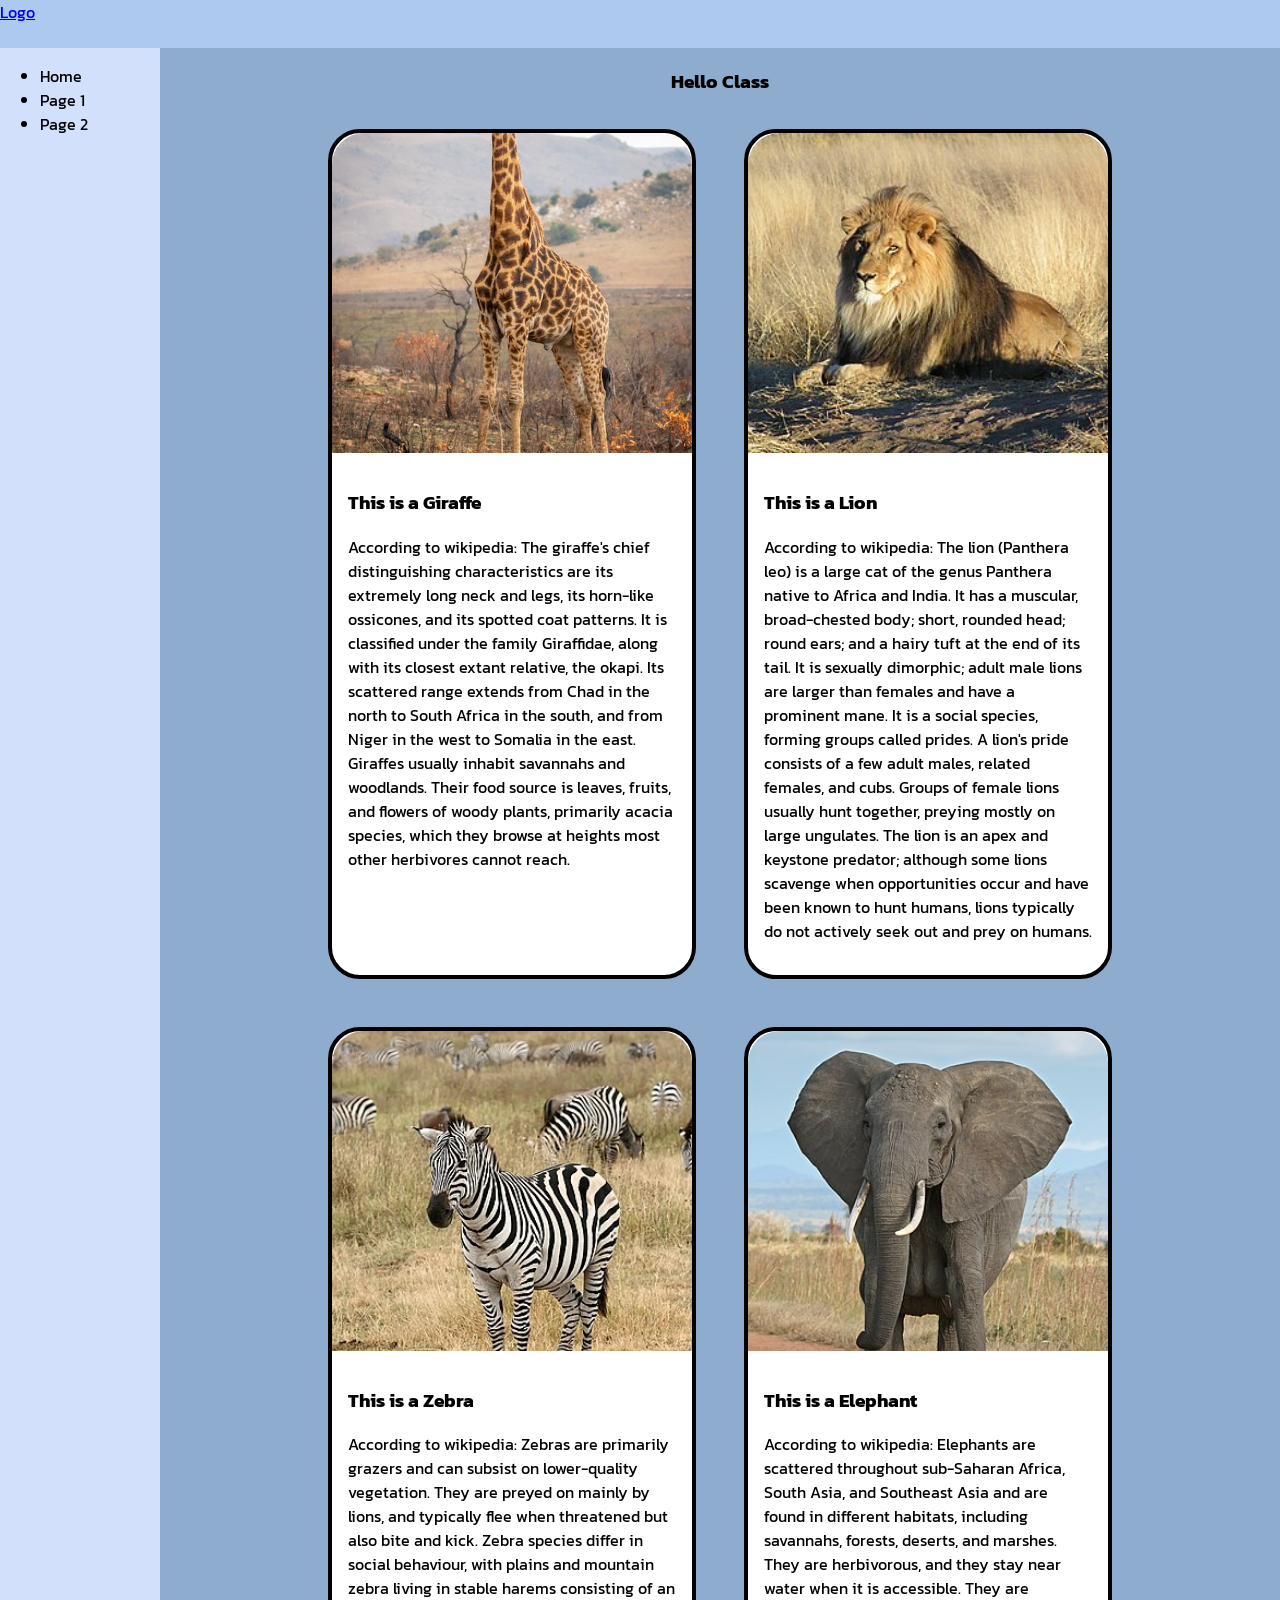
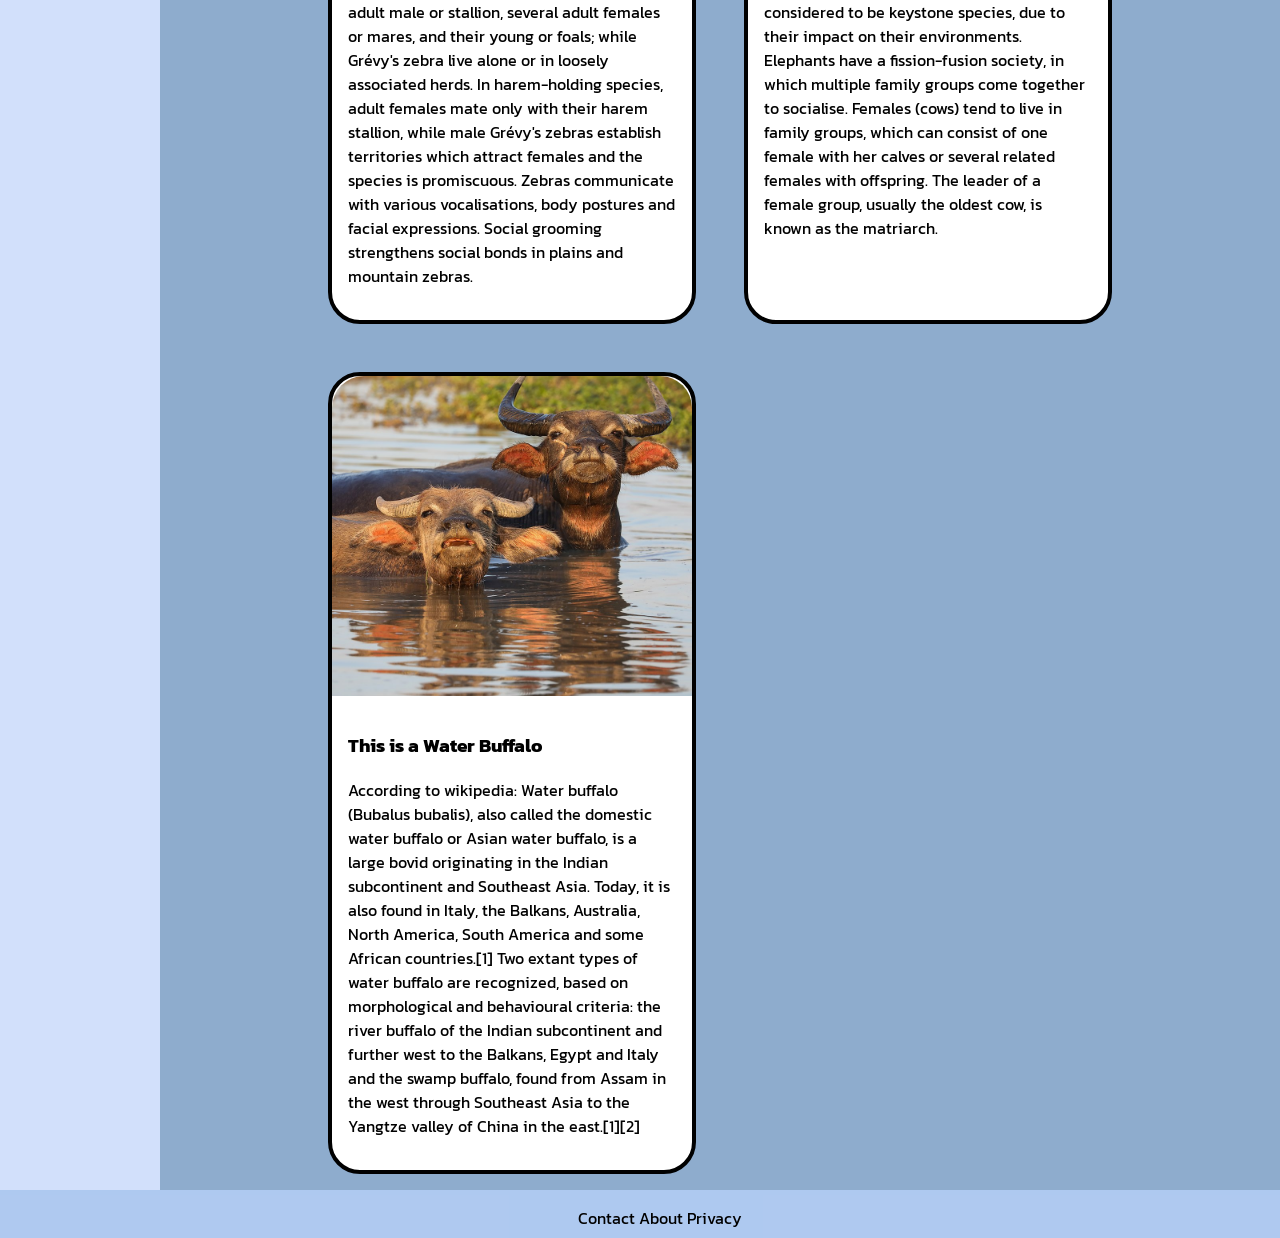
<file: sample.html>
<!DOCTYPE html>
<html>
  <head>
    <title>Sample Page - Recreate this in JS</title>
    <link href="styles.css" rel="stylesheet" />
  </head>
  <body>
    <!--Row -->
    <!-- Row -->
    <header>
      <a href="#">Logo</a>
    </header>
    <article id="page-container">
      <!--Column -->
      <nav>
        <ul>
          <li>Home</li>
          <li>Page 1</li>
          <li>Page 2</li>
        </ul>
      </nav>

      <!-- Column -->
      <section class="main-container">
        <!-- Row -->
        <main>
          <h1>Hello Class</h1>

          <article class="card-container">
            <div class="card">
              <img src="/images/giraffe.jpeg" alt="giraffe" />
              <div class="card-text">
                <h3>This is a Giraffe</h3>
                <p>
                  According to wikipedia: The giraffe's chief distinguishing
                  characteristics are its extremely long neck and legs, its
                  horn-like ossicones, and its spotted coat patterns. It is
                  classified under the family Giraffidae, along with its closest
                  extant relative, the okapi. Its scattered range extends from
                  Chad in the north to South Africa in the south, and from Niger
                  in the west to Somalia in the east. Giraffes usually inhabit
                  savannahs and woodlands. Their food source is leaves, fruits,
                  and flowers of woody plants, primarily acacia species, which
                  they browse at heights most other herbivores cannot reach.
                </p>
              </div>
            </div>
            <div class="card">
              <img src="/images/lion.jpg" alt="lion" />
              <div class="card-text">
                <h3>This is a Lion</h3>
                <p>
                  According to wikipedia: The lion (Panthera leo) is a large cat
                  of the genus Panthera native to Africa and India. It has a
                  muscular, broad-chested body; short, rounded head; round ears;
                  and a hairy tuft at the end of its tail. It is sexually
                  dimorphic; adult male lions are larger than females and have a
                  prominent mane. It is a social species, forming groups called
                  prides. A lion's pride consists of a few adult males, related
                  females, and cubs. Groups of female lions usually hunt
                  together, preying mostly on large ungulates. The lion is an
                  apex and keystone predator; although some lions scavenge when
                  opportunities occur and have been known to hunt humans, lions
                  typically do not actively seek out and prey on humans.
                </p>
              </div>
            </div>
            <div class="card">
              <img src="/images/zebra.jpg" alt="zebra" />
              <div class="card-text">
                <h3>This is a Zebra</h3>
                <p>
                  According to wikipedia: Zebras are primarily grazers and can
                  subsist on lower-quality vegetation. They are preyed on mainly
                  by lions, and typically flee when threatened but also bite and
                  kick. Zebra species differ in social behaviour, with plains
                  and mountain zebra living in stable harems consisting of an
                  adult male or stallion, several adult females or mares, and
                  their young or foals; while Grévy's zebra live alone or in
                  loosely associated herds. In harem-holding species, adult
                  females mate only with their harem stallion, while male
                  Grévy's zebras establish territories which attract females and
                  the species is promiscuous. Zebras communicate with various
                  vocalisations, body postures and facial expressions. Social
                  grooming strengthens social bonds in plains and mountain
                  zebras.
                </p>
              </div>
            </div>
            <div class="card">
              <img src="/images/elephant.jpg" alt="elephant" />
              <div class="card-text">
                <h3>This is a Elephant</h3>
                <p>
                  According to wikipedia: Elephants are scattered throughout
                  sub-Saharan Africa, South Asia, and Southeast Asia and are
                  found in different habitats, including savannahs, forests,
                  deserts, and marshes. They are herbivorous, and they stay near
                  water when it is accessible. They are considered to be
                  keystone species, due to their impact on their environments.
                  Elephants have a fission-fusion society, in which multiple
                  family groups come together to socialise. Females (cows) tend
                  to live in family groups, which can consist of one female with
                  her calves or several related females with offspring. The
                  leader of a female group, usually the oldest cow, is known as
                  the matriarch.
                </p>
              </div>
            </div>
            <div class="card">
              <img src="/images/waterBuffalo.jpg" alt="water buffalo" />
              <div class="card-text">
                <h3>This is a Water Buffalo</h3>
                <p>
                  According to wikipedia: Water buffalo (Bubalus bubalis), also
                  called the domestic water buffalo or Asian water buffalo, is a
                  large bovid originating in the Indian subcontinent and
                  Southeast Asia. Today, it is also found in Italy, the Balkans,
                  Australia, North America, South America and some African
                  countries.[1] Two extant types of water buffalo are
                  recognized, based on morphological and behavioural criteria:
                  the river buffalo of the Indian subcontinent and further west
                  to the Balkans, Egypt and Italy and the swamp buffalo, found
                  from Assam in the west through Southeast Asia to the Yangtze
                  valley of China in the east.[1][2]
                </p>
              </div>
            </div>
          </article>
        </main>
      </section>
    </article>

    <!--Row -->
    <footer>
      <ul>
        <li>Contact</li>
        <li>About</li>
        <li>Privacy</li>
      </ul>
    </footer>
  </body>
</html>
</file>
<file: styles.css>
@import url("https://fonts.googleapis.com/css2?family=Kanit&family=Mukta&family=Roboto&family=Sofia+Sans+Condensed:wght@400;500&display=swap");

:root {
  --border-radius: 2em;
  font-family: "Kanit", sans-serif;
}
body {
  display: flex;
  min-height: 100vh;
  flex-direction: column;
  margin: 0;
  padding: 0;
  flex: 1;
}

header {
  height: 3em;
  background-color: #8cb2eab2;
  flex-shrink: 0;
}

nav {
  width: 10em;
  background-color: #d2e0fb;
  flex-shrink: 0;
}

main {
  background-color: #8eaccd;
  flex: 1;
  padding-left: 8em;
  padding-right: 8em;
}

footer {
  height: 3em;
  background-color: #8cb2eab2;
  flex-shrink: 0;
}

footer ul {
  text-align: center;
}

footer li {
  display: inline-block;
}

#page-container {
  display: flex; /* my children will obey flex rules */
  flex-direction: row; /* my children will be laid out horizontally */
  flex: 1;
}

.main-container {
  display: flex;
  flex-direction: column;
  flex: 1; /*As a child of another flex parent, I will grow.*/
}

h1 {
  text-align: center;
}

.card-container {
  display: grid;
  gap: 1em;
  grid-template-columns: repeat(auto-fill, minmax(0, 25em));
  justify-content: center;
}

.card {
  border-radius: var(--border-radius);
  border: 0.3em solid black;
  max-width: 25em;
  margin: 1em;
  display: flex;
  flex-direction: column;
  overflow: hidden;
  background: white;
}

.card img {
  width: 100%;  
  height: 20em;
  object-fit: cover;
  border-top-left-radius: var(--border-radius);
  border-top-right-radius: var(--border-radius);
  display: block;
}

.card-text {
  flex: 1;
  padding: 1em;
}


/* Write mobile css here */
</file>
